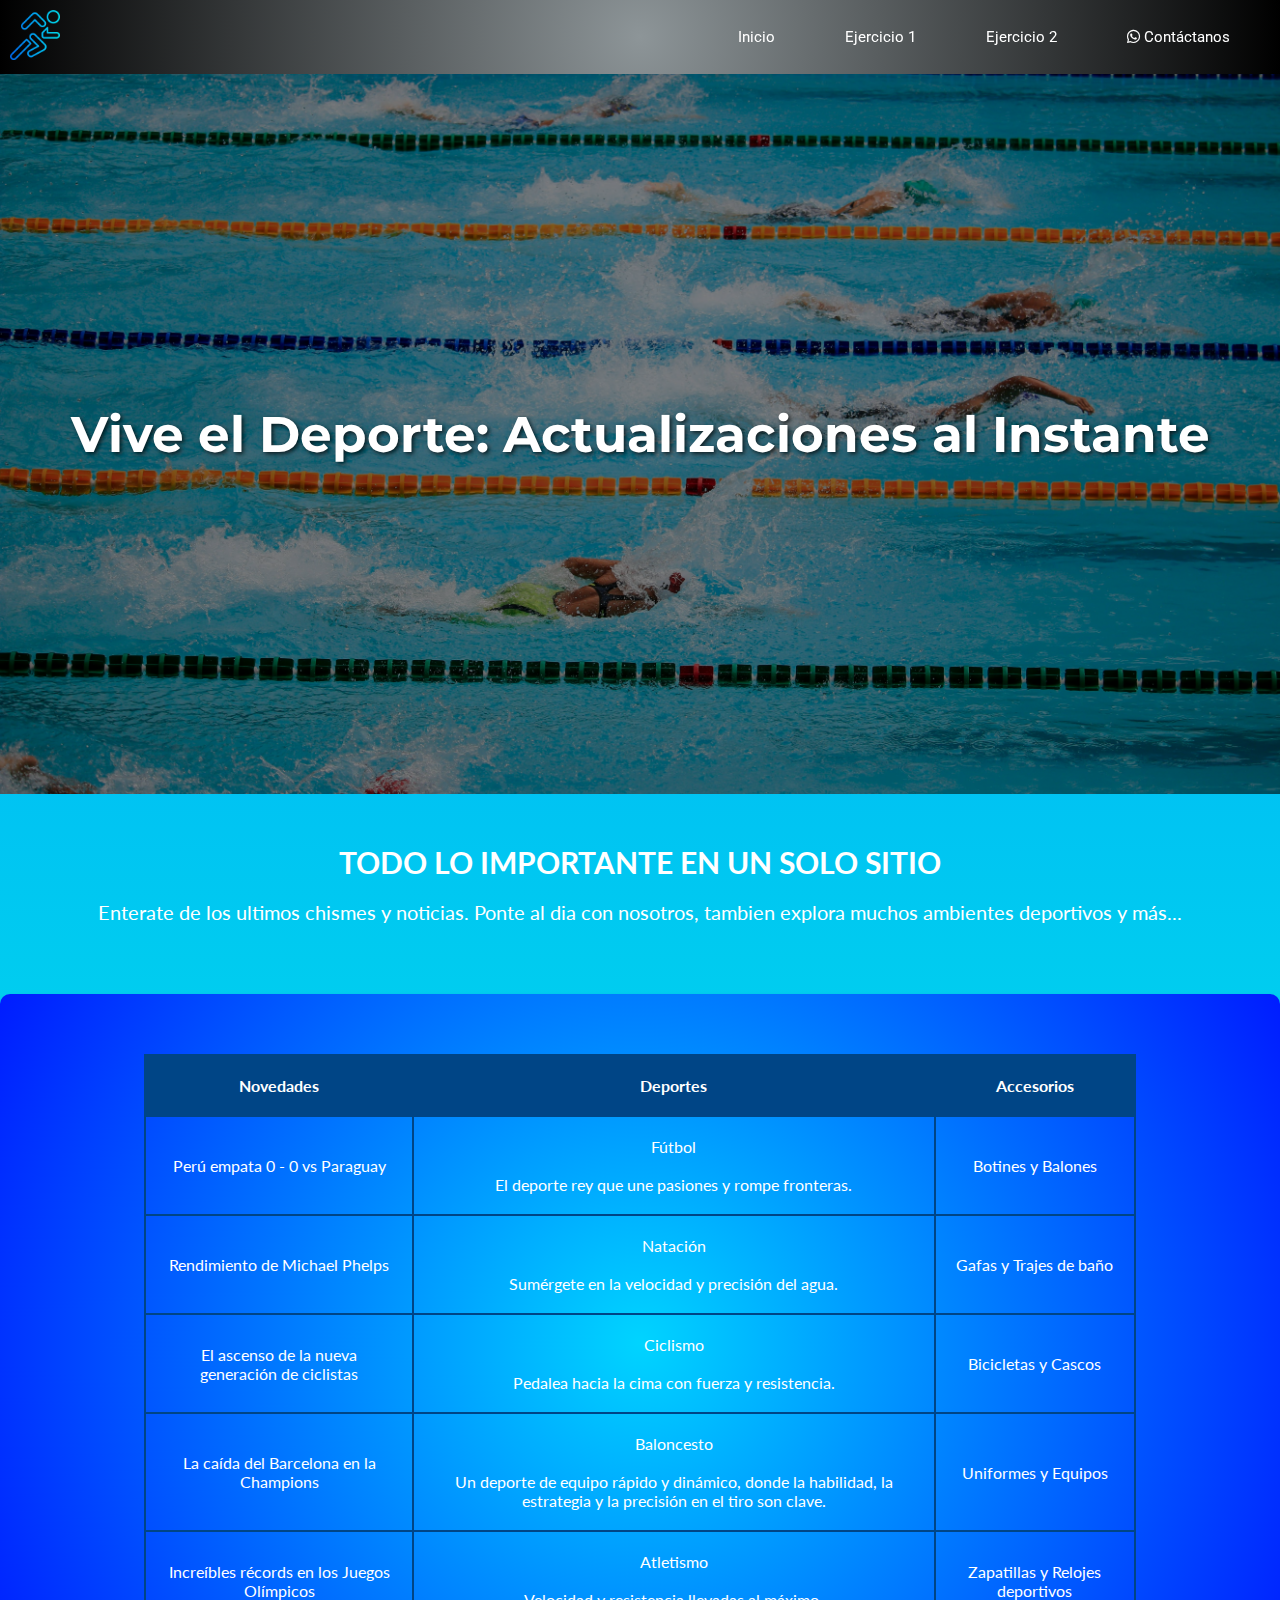
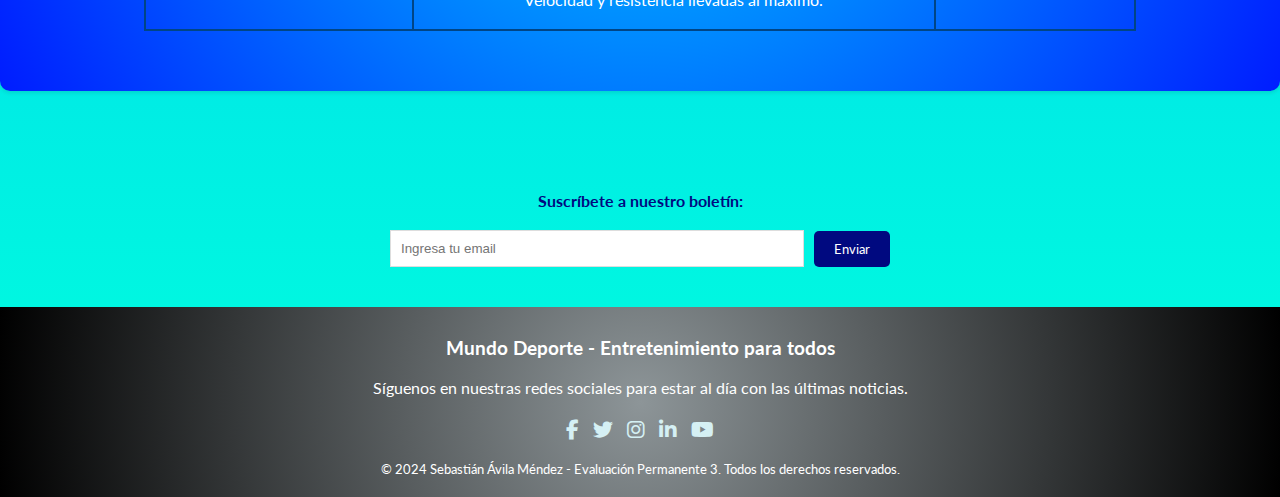
<file: ejercicio01.html>
<!DOCTYPE html>
<html lang="en">
<head>
    <meta charset="UTF-8">
    <meta name="viewport" content="width=device-width, initial-scale=1.0">
    <title>Mundo - Deporte</title>
    <link rel="stylesheet" href="css/all.min.css">
    <link rel="shortcut icon" href="favicon/icono.png" type="image/x-icon">
    <link rel="stylesheet" href="css/ejercicio01.css">
</head>
<body>
    <header class="sticky-header">
        <div class="container">
            <div class="logo">
                <a href="index.html"><img src="image/logo.png" alt="Logo"></a>
            </div>
            <nav class="navigation">
                <ul>
                    <li><a href="index.html">Inicio</a></li>
                    <li><a href="ejercicio01.html">Ejercicio 1</a></li>
                    <li><a href="ejercicio02.html">Ejercicio 2</a></li>
                    <li><a href="https://web.whatsapp.com/" target="_blank"><i class="fa-brands fa-whatsapp"></i> Contáctanos</a></li>
                </ul>
            </nav>
        </div>
    </header>

    <div class="background-image">
        <h1 class="main-title">Vive el Deporte: Actualizaciones al Instante</h1>
    </div>

    <section class="titulo1">
        <h2>TODO LO IMPORTANTE EN UN SOLO SITIO</h2>
        <p>Enterate de los ultimos chismes y noticias. Ponte al dia con nosotros, tambien explora muchos ambientes deportivos y más...</p>
    </section>

    <div class="tabla01">
        <table class="estilotabla">
            <thead>
                <tr>
                    <th>Novedades</th>
                    <th>Deportes</th>
                    <th>Accesorios</th>
                </tr>
            </thead>
            <tbody>
                <tr>
                    <td><a href="https://www.infobae.com/peru/deportes/2024/06/07/peru-vs-paraguay-en-vivo-hoy-america-tv-atv-movistar-deportes-amistoso-fecha-fifa-2024-goles-resumen-resultado/" target="_blank">Perú empata 0 - 0 vs Paraguay</a></td>
                    <td><a href="https://www.fifa.com/es" target="_blank">Fútbol <br><br> <span class="descripcion">El deporte rey que une pasiones y rompe fronteras.</span></a></td>
                    <td><a href="https://listado.mercadolibre.com.pe/botines-y-balones-de-futbol#D[A:botines%20y%20balones%20de%20futbol,on]" target="_blank">Botines y Balones</a></td>
                </tr>
                <tr>
                    <td><a href="https://www.esquire.com/es/actualidad/a28129771/michael-phelps-biografia-palmares/" target="_blank">Rendimiento de Michael Phelps</a></td>
                    <td><a href="http://www.fdpn.org/" target="_blank">Natación <br><br> <span class="descripcion">Sumérgete en la velocidad y precisión del agua.</span></a></td>
                    <td><a href="https://listado.mercadolibre.com.pe/gafas-y-trajes-de-ba%C3%B1o#D[A:gafas%20y%20trajes%20de%20ba%C3%B1o]" target="_blank">Gafas y Trajes de baño</a></td>
                </tr>
                <tr>
                    <td><a href="https://mybike.com.co/el-ciclismo-se-encuentra-con-la-vela-el-ascenso-de-los-ciclistas-en-la-busqueda-de-la-copa-america-34117/" target="_blank">El ascenso de la nueva generación de ciclistas</a></td>
                    <td><a href="https://fedepeci.pe/eventos/lista/" target="_blank">Ciclismo <br><br> <span class="descripcion">Pedalea hacia la cima con fuerza y resistencia.</span></a></td>
                    <td><a href="https://listado.mercadolibre.com.pe/bicilestas-y-cascos#D[A:bicilestas%20y%20cascos,on]" target="_blank">Bicicletas y Cascos</a></td>
                </tr>
                <tr>
                    <td><a href="https://www.90min.com/es/posts/las-ultimas-eliminaciones-del-barcelona-en-champions-league-ordenadas-segun-la-gravedad-01f0gamgzqh2" target="_blank">La caída del Barcelona en la Champions</a></td>
                    <td><a href="https://www.fbcv.es/" target="_blank">Baloncesto <br><br> <span class="descripcion">Un deporte de equipo rápido y dinámico, donde la habilidad, la estrategia y la precisión en el tiro son clave.</span></a></td>
                    <td><a href="https://listado.mercadolibre.com.pe/uniformes-y-equipo-de-baloncesto#D[A:uniformes%20y%20equipo%20de%20baloncesto]" target="_blank">Uniformes y Equipos</a></td>
                </tr>
                <tr>
                    <td><a href="https://olympics.com/es/olympic-games" target="_blank">Increíbles récords en los Juegos Olímpicos</a></td>
                    <td><a href="https://fedepeatle.org/" target="_blank">Atletismo <br><br> <span class="descripcion">Velocidad y resistencia llevadas al máximo.</span></a></td>
                    <td><a href="https://listado.mercadolibre.com.pe/relojes-deportivos#D[A:relojes%20deportivos]" target="_blank">Zapatillas y Relojes deportivos</a></td>
                </tr>
            </tbody>
        </table>
    </div>        

    <div class="suscripcion">
        <form  id="contactForm" action="#" method="post" class="form2">
            <div class="form-label">
                <label for="email-subscription">Suscríbete a nuestro boletín:</label>
            </div>
            <div class="form-group">
                <input type="email" id="email-subscription" name="email" placeholder="Ingresa tu email" required style="color: blue;">
                <button type="submit">Enviar</button>
            </div>
        </form>
    </div>

    <footer class="footer">
        <h3>Mundo Deporte - Entretenimiento para todos</h3>
        <p>Síguenos en nuestras redes sociales para estar al día con las últimas noticias.</p>
        <div class="filas">
            <div class="social-icons1">
                <ul class="social-icons">
                    <li><a href="https://www.facebook.com" target="_blank"><i class="fab fa-facebook-f"></i></a></li>
                    <li><a href="https://www.twitter.com" target="_blank"><i class="fab fa-twitter"></i></a></li>
                    <li><a href="https://www.instagram.com" target="_blank"><i class="fab fa-instagram"></i></a></li>
                    <li><a href="https://www.linkedin.com" target="_blank"><i class="fab fa-linkedin-in"></i></a></li>
                    <li><a href="https://www.youtube.com" target="_blank"><i class="fab fa-youtube"></i></a></li>
                </ul>
            </div>
        </div>
        <small>&copy; 2024 Sebastián Ávila Méndez - Evaluación Permanente 3. Todos los derechos reservados.</small>
    </footer> 

    <script>
        document.addEventListener('DOMContentLoaded', function() {
            const form = document.getElementById('contactForm');
            form.addEventListener('submit', function(event) {
                event.preventDefault();
                setTimeout(function() {
                    window.location.href = 'ejercicio01.html';
                }, 500);
            });
        });
    </script>  

</body>
</html>
</file>
<file: css/ejercicio01.css>
@import url('https://fonts.googleapis.com/css2?family=Roboto:wght@400;700&display=swap');
@import url('https://fonts.googleapis.com/css2?family=Montserrat:wght@400;700&display=swap');
@import url('https://fonts.googleapis.com/css2?family=Lato:wght@400;700&display=swap');
@import url('https://fonts.googleapis.com/css2?family=Lora:wght@400;700&display=swap');

body {
    margin: 0;
    padding: 0;
    overflow-x: hidden;
    width: 100%;
    box-sizing: border-box;
    background: rgb(0,255,222);
    background: linear-gradient(0deg, rgba(0,255,222,1) 0%, rgba(0,159,255,1) 100%); 
}

.sticky-header {
    font-family: 'Roboto';
    position: sticky;
    top: 0;
    left: 0;
    right: 0;
    width: 100%;
    background: rgb(141,149,152);
    background: radial-gradient(circle, rgba(141,149,152,1) 0%, rgba(0,0,0,1) 100%);
    z-index: 1000;
}

.sticky-header .container {
    display: flex;
    justify-content: space-between;
    align-items: center;
    padding: 10px;
    max-width: 2000px; 
    margin: 0 auto; 
}

.sticky-header .logo {
    margin-right: 100px;
}

.sticky-header .logo img {
    height: 50px; 
}

.sticky-header .navigation {
    flex-grow: 1; 
    padding-left: 20px; 
    margin-right: 20px; 
}

.sticky-header .navigation ul {
    list-style: none;
    margin: 0;
    padding: 0;
    display: flex;
    justify-content: flex-end; 
}

.sticky-header .navigation ul li {
    display: inline-block;
    margin-left: 30px; 
    font-size: 15px;
}

.sticky-header .navigation ul li:first-child {
    margin-left: 0;
}

.sticky-header .navigation ul li a {
    color: white;
    text-decoration: none;
    padding: 10px 20px; 
    border-radius: 10px;
    transition: background-color 0.3s ease;
}

.sticky-header .navigation ul li a:hover {
    background-color: rgb(0, 138, 224);
}

.background-image {
    position: relative;
    background-image: url('../image/fondo02.jpg');
    background-size: cover;
    background-repeat: no-repeat;
    background-position: center;
    height: 80vh;
    display: flex;
    justify-content: center;
    align-items: center;
    color: white;
    text-align: center;
    margin-bottom: 20px; 
}

.background-image::before {
    content: "";
    position: absolute;
    top: 0;
    left: 0;
    right: 0;
    bottom: 0;
    background: rgba(0, 0, 0, 0.5);
}

.main-title {
    font-family: 'Montserrat';
    position: relative;
    font-size: 50px; 
    text-shadow: 2px 2px 4px rgba(0, 0, 0, 0.7);
    margin: 0;
}

.titulo1 {
    font-family: 'Lato';
    font-size: 20px;
    padding: 20px 20px; 
    max-width: 1200px;
    margin: 0 auto 40px; 
    display: flex;
    justify-content: center;
    align-items: center;
    flex-direction: column;
    color: #fff;
}

.titulo1 h2, .titulo1 p {
    margin: 10px 0; 
}

.tabla01 {
    font-family: 'Lato';
    text-align: center; 
    display: flex;
    flex-wrap: wrap; 
    padding: 60px 20px 60px; 
    max-width: 1400px;
    margin: 0 auto 60px; 
    background: rgb(2,0,36);
    background: radial-gradient(circle, rgba(2,0,36,1) 0%, rgba(0,212,255,1) 0%, rgba(0,28,255,1) 100%);
    border-radius: 10px; 
    box-shadow: 0 2px 4px rgba(0,0,0,0.1); 
}

.estilotabla {
    width: 80%;
    margin: 0 auto; 
    border-collapse: collapse; 
    max-width: 1200px;
    color: white;
}

.estilotabla th, .estilotabla td {
    border: 2px solid rgb(0, 69, 134); 
    padding: 20px; 
}

.estilotabla td a {
    text-decoration: none;
    color: white;
}

.estilotabla th {
    background-color: rgb(0, 69, 134); 
}

.estilotabla tr td:hover {
    background-color: #0011ff; 
}

.suscripcion {
    font-family: 'Lato';
    font-weight: bold;
    text-align: center;
    padding: 40px 20px;
    margin-top: 40px; 
    color: #000980;
}

.suscripcion form {
    width: 100%;
    max-width: 500px;
    margin: 0 auto;
}

.suscripcion .form-label {
    text-align: center;
    margin-bottom: 20px;
}

.suscripcion .form-group {
    display: flex;
    align-items: center;
    justify-content: center;
}

.suscripcion input[type="email"] {
    flex: 1;
    padding: 10px;
    margin-right: 10px;
    border: 1px solid #ddd;
}

.suscripcion button {
    font-family: 'Lato';
    background-color: #000980;
    color: white;
    padding: 10px 20px;
    border: none;
    border-radius: 5px;
    cursor: pointer;
    transition: background-color 0.3s;
}

.suscripcion button:hover {
    background-color: #0d00bd;
}

.footer {
    background: rgb(141,149,152);
    background: radial-gradient(circle, rgba(141,149,152,1) 0%, rgba(0,0,0,1) 100%);
    color: #fff;
    padding: 20px;
    text-align: center; 
    font-family: 'Lato';
}

.footer h3 {
    margin-top: 10px;
}

.social-icons1 {
    margin-top: 20px;
}

.social-icons1 ul {
    list-style: none;
    padding: 0;
}

.social-icons1 ul li {
    display: inline-block;
    margin-right: 10px;
}

.social-icons1 ul li:last-child {
    margin-right: 0;
}

.social-icons1 ul li a {
    text-decoration: none;
    color: #d5f0f4;
    font-size: 20px;
    transition: color 0.3s;
}

.social-icons1 ul li a:hover {
    color: #000000;
}

.footer small {
    display: block;
    margin-top: 20px;
    color: white;
}
</file>
